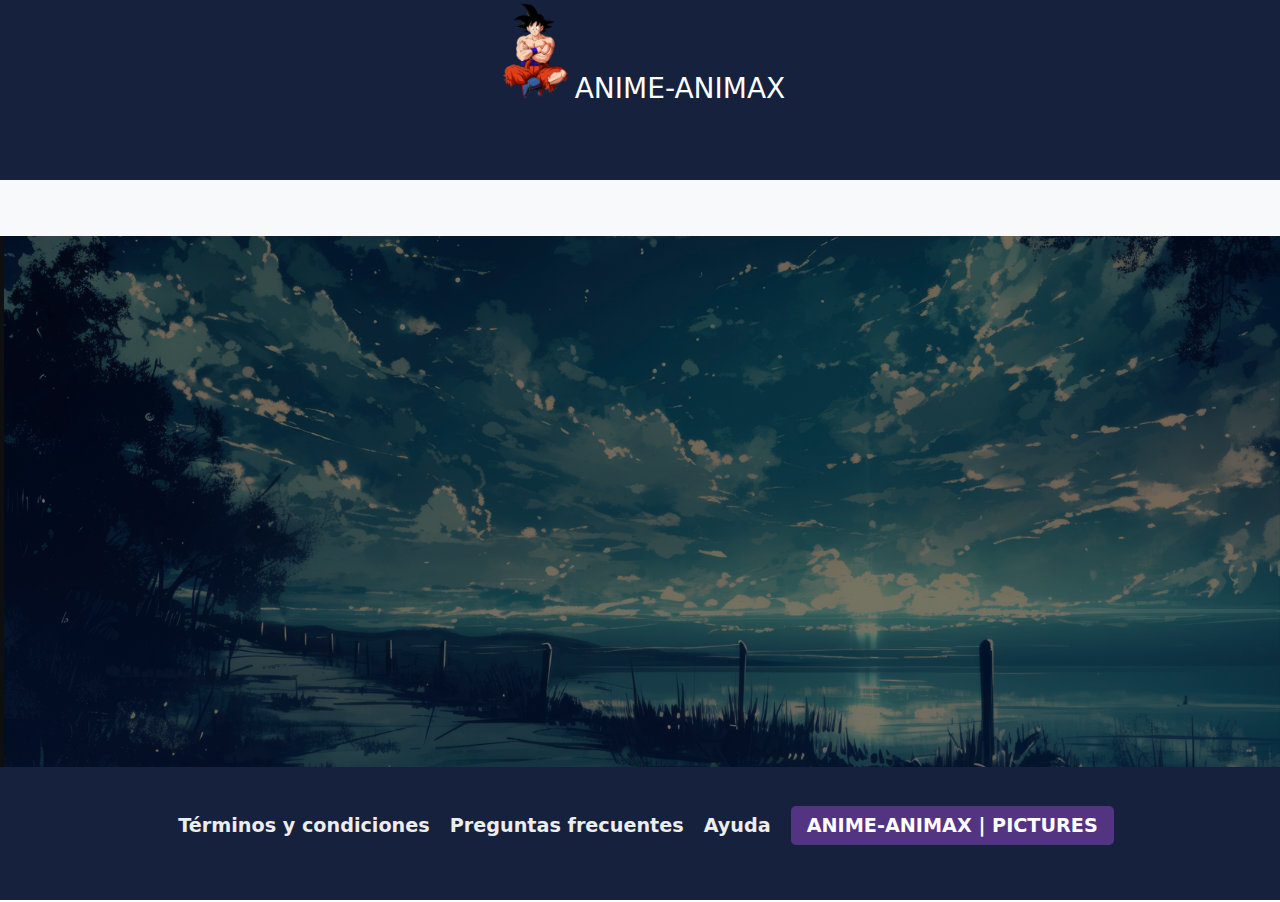
<file: index.html>
<!DOCTYPE html>
<html lang="es">


<head>
    <meta charset="UTF-8">
    <meta name="viewport" content="width=device-width, initial-scale=1.0">
    <title>ANIME-ANIMAX</title>
    <link href="https://cdn.jsdelivr.net/npm/bootstrap@5.3.3/dist/css/bootstrap.min.css" rel="stylesheet"
        integrity="sha384-QWTKZyjpPEjISv5WaRU9OFeRpok6YctnYmDr5pNlyT2bRjXh0JMhjY6hW+ALEwIH" crossorigin="anonymous">
    <link rel="stylesheet" href="css/estiloportada.css">
</head>

<body>

    <header class="header">
        <div class="logo">

            <div class="animacion">
                <a href="indexPortada.html"><img class="goku" src="img/goku2.png" alt="goku"></a>
            </div>

            <div class="sombra">

            </div>
            <h3><a class="animax" href="indexPortada.html">ANIME-ANIMAX</a></h3>

        </div>

    </header>

    <nav class="navbar navbar-expand-lg bg-body-tertiary">
        <div class="container-fluid">
            <div class="navbar-nav">
                <a class="navbar-brand" href="indexPortada.html">Inicio</a>
                <button class="navbar-toggler" type="button" data-bs-toggle="collapse"
                    data-bs-target="#navbarNavAltMarkup" aria-controls="navbarNavAltMarkup" aria-expanded="false"
                    aria-label="Toggle navigation">
                    <span class="navbar-toggler-icon"></span>
                </button>
                <div class="collapse navbar-collapse" id="navbarNavAltMarkup">
                
                    <a class="nav-link active" aria-current="page" href="emision.html">Directorio</a>
                    <a class="nav-link" href="emision.html">En emision</a>
                    <a class="nav-link" href="destacados.html">Destacados</a>
                
                
                
                
                    <a href="formulario.html"><button type="button" class="btn" 
                        id="btn">Registro</button></a>
                    <a href="usuario.html"><button type="button" class="btn" id="btn">Usuario</button> 
                        </a>
                
                </div>
            </div>
        </div>

    </nav>
    <main class="mainDetalle">

        <section class="sectionPrincipal">
            <div class="container-fluid">
                <!--<img class="item" src="./img/Portada3.jpg" alt="">-->
                <h1 class="tituloPrincipal" id="letraTitulo">La aventura comienza aquí</h1>
                <a class="ingresar" href="usuario.html"><button class="botonRegistrarse" type="submit"
                        id="ingresar">INGRESAR</button></a>
            </div>
        </section>
    </main>






    <footer class="footer">
        <nav class="navegacion">
            <div class="grid-container2">
                <ul class="listaNav">
                    <li class="listaItem">
                        <a class="linkNav" href="indexPortada.html">Términos y condiciones</a>
                    </li>
                    <li class="listaItem">
                        <a class="linkNav" href="indexPortada.html">Preguntas frecuentes</a>
                    </li>
                    <li class="listaItem">
                        <a class="linkNav" href="indexPortada.html">Ayuda</a>
                    </li>
                    <li class="listaItem">
                        <a class="linkNav administradorPeliculas" href="indexPortada.html">ANIME-ANIMAX | PICTURES</a>
                    </li>
                </ul>
            </div>
        </nav>
    </footer>


    <script src="https://cdn.jsdelivr.net/npm/bootstrap@5.3.3/dist/js/bootstrap.bundle.min.js"
        integrity="sha384-YvpcrYf0tY3lHB60NNkmXc5s9fDVZLESaAA55NDzOxhy9GkcIdslK1eN7N6jIeHz"
        crossorigin="anonymous"></script>
    <script src="https://cdn.jsdelivr.net/npm/@popperjs/core@2.11.8/dist/umd/popper.min.js"
        integrity="sha384-I7E8VVD/ismYTF4hNIPjVp/Zjvgyol6VFvRkX/vR+Vc4jQkC+hVqc2pM8ODewa9r"
        crossorigin="anonymous"></script>
    <script src="https://cdn.jsdelivr.net/npm/bootstrap@5.3.3/dist/js/bootstrap.min.js"
        integrity="sha384-0pUGZvbkm6XF6gxjEnlmuGrJXVbNuzT9qBBavbLwCsOGabYfZo0T0to5eqruptLy"
        crossorigin="anonymous"></script>
</body>

</html>
</file>
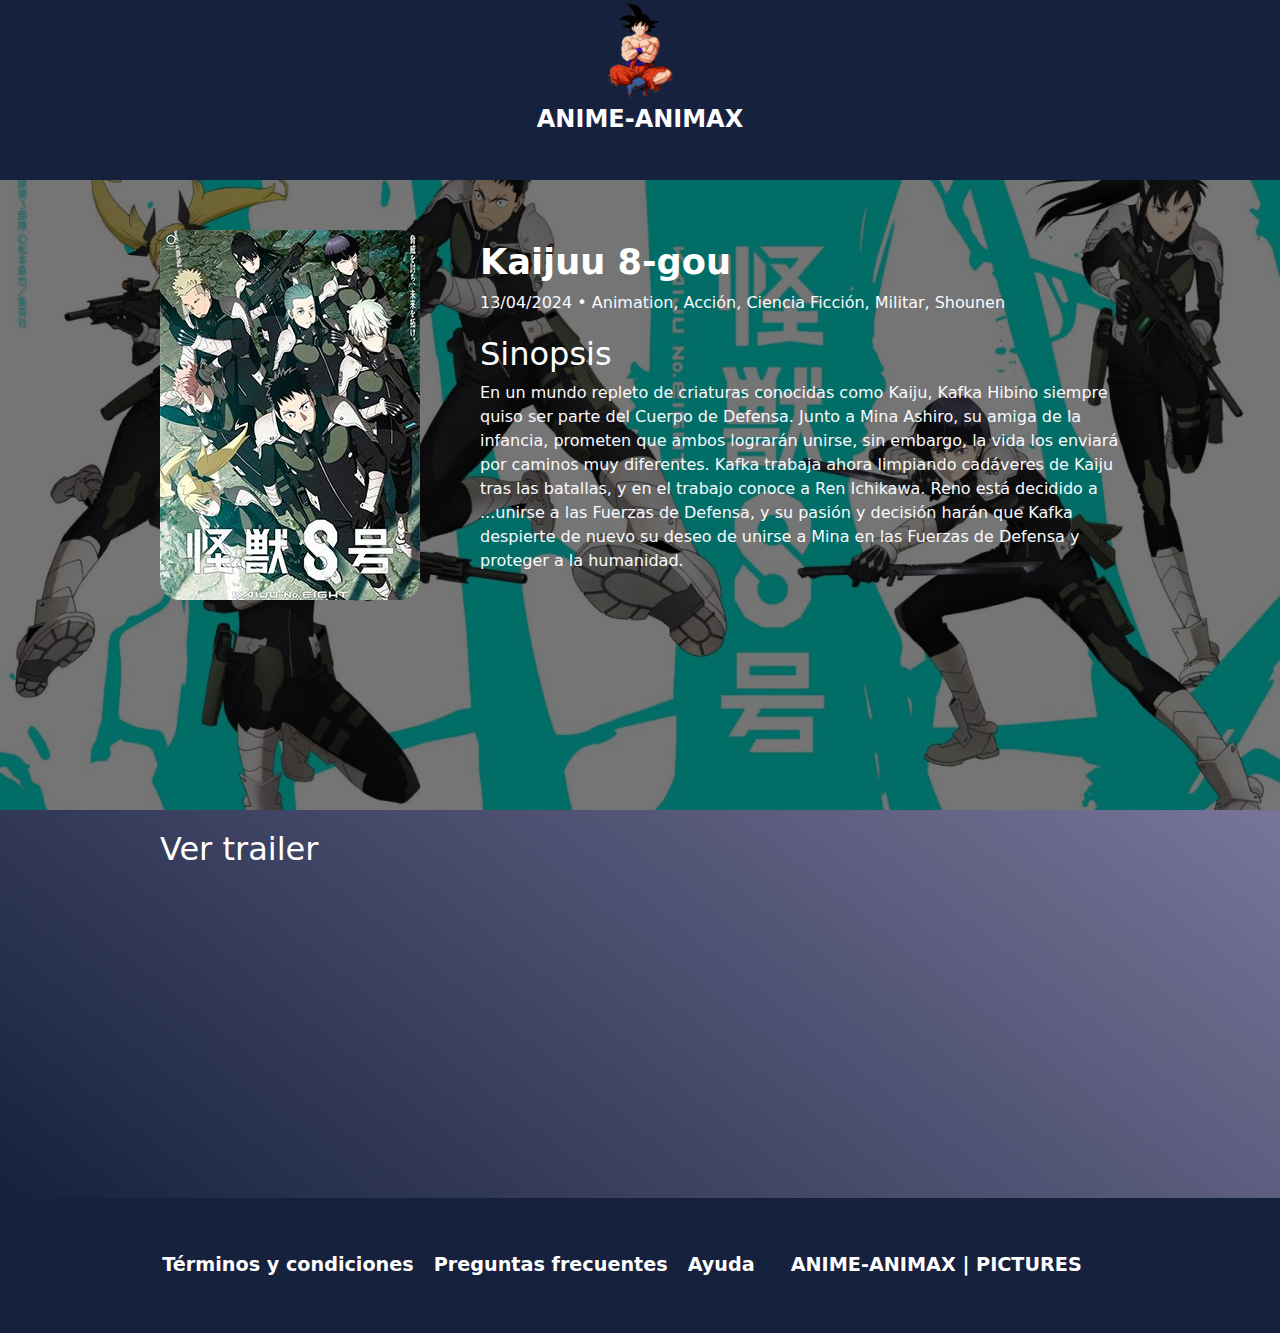
<file: destacados.html>
<!DOCTYPE html>
<html lang="es">
<head>
    <meta charset="UTF-8">
    <meta name="viewport" content="width=device-width, initial-scale=1.0">
    <title>ANIME-ANIMAX</title>
    <link href="https://cdn.jsdelivr.net/npm/bootstrap@5.3.3/dist/css/bootstrap.min.css" rel="stylesheet" integrity="sha384-QWTKZyjpPEjISv5WaRU9OFeRpok6YctnYmDr5pNlyT2bRjXh0JMhjY6hW+ALEwIH" crossorigin="anonymous">
    <link rel="stylesheet" href="css/destacados.css">
</head>
<body class="body"> 
    <header class="header">
        <div class="logo">

            <div class="animacion">
                <a href="indexPortada.html"><img class="goku" 
                    src="img/goku2.png" alt=""></a>
            </div>
            
            <div class="sombra">

            </div>
            <h3><a class="animax" href="indexPortada.html">ANIME-ANIMAX</a></h3>

        </div>

    </header>
    
    <main id="mainDetalle" class="mainDetalle">
        <section class="detalle aos-init aos-animate" data-aos="zoom-in">
            <div class="contenedorDetalle">
                <div class="imgDetalle">
                    <img class="Kaijuu" src="img/trailer.jpg" alt="Kaijuu 8-gou serie anime">
                </div>
                <div class="textoDetalle">
                    <h1>Kaijuu 8-gou</h1>
                    <p>13/04/2024 • Animation, Acción, Ciencia Ficción, Militar, Shounen  </p>
                    <h2>Sinopsis</h2>
                    <p>En un mundo repleto de criaturas conocidas como Kaiju, Kafka Hibino siempre quiso ser parte del
                        Cuerpo de Defensa. Junto a Mina Ashiro, su amiga de la infancia, prometen que ambos lograrán
                        unirse, sin embargo, la vida los enviará por caminos muy diferentes. Kafka trabaja ahora
                        limpiando cadáveres de Kaiju tras las batallas, y en el trabajo conoce a Ren Ichikawa. Reno está
                        decidido a ...unirse a las Fuerzas de Defensa, y su pasión y decisión harán que Kafka despierte de
                        nuevo su deseo de unirse a Mina en las Fuerzas de Defensa y proteger a la humanidad.</p>


                </div>
            </div>


        </section>

        <section class="trailer aos-init" data-aos="fade-up" data-aos-offset="400" data-aos-delay="50"
            data-aos-duration="1000">
            <div class="contenedorTrailer">
                <h2 class="verTrailer">Ver trailer</h2>
                <iframe width="560" height="315" src="https://www.youtube.com/embed/K9oq3i3mmnY?si=gUHRsORXSFcDpbw1"
                    title="YouTube video player" frameborder="0"
                    allow="accelerometer; autoplay; clipboard-write; encrypted-media; gyroscope; picture-in-picture; web- 
                    share"
                    referrerpolicy="strict-origin-when-cross-origin" allowfullscreen></iframe>
            </div>


        </section>

    </main>
    

    









    <footer class="footer">
        <nav class="navegacion">
            <div class="grid-container2">
                <ul class="listaNav">
                    <li class="listaItem">
                        <a class="linkNav" href="indexPortada.html">Términos y condiciones</a>
                    </li>
                    <li class="listaItem">
                        <a class="linkNav" href="indexPortada.html">Preguntas frecuentes</a>
                    </li>
                    <li class="listaItem">
                        <a class="linkNav" href="indexPortada.html">Ayuda</a>
                    </li>
                    <li class="listaItem">
                        <a class="linkNav administradorPeliculas" href="indexPortada.html">ANIME-ANIMAX | 
                            PICTURES</a>
                    </li>
                </ul>
            </div>
        </nav>
      </footer>

    
    <script src="https://cdn.jsdelivr.net/npm/bootstrap@5.3.3/dist/js/bootstrap.bundle.min.js" integrity="sha384- 
    YvpcrYf0tY3lHB60NNkmXc5s9fDVZLESaAA55NDzOxhy9GkcIdslK1eN7N6jIeHz" crossorigin="anonymous"></script>
    <script src="https://cdn.jsdelivr.net/npm/@popperjs/core@2.11.8/dist/umd/popper.min.js" integrity="sha384- 
    I7E8VVD/ismYTF4hNIPjVp/Zjvgyol6VFvRkX/vR+Vc4jQkC+hVqc2pM8ODewa9r" crossorigin="anonymous"></script>
    <script src="https://cdn.jsdelivr.net/npm/bootstrap@5.3.3/dist/js/bootstrap.min.js" integrity="sha384- 
    0pUGZvbkm6XF6gxjEnlmuGrJXVbNuzT9qBBavbLwCsOGabYfZo0T0to5eqruptLy" crossorigin="anonymous"></script>
    <script src="js/destacados.js"></script>  
</body>
</html>
</file>
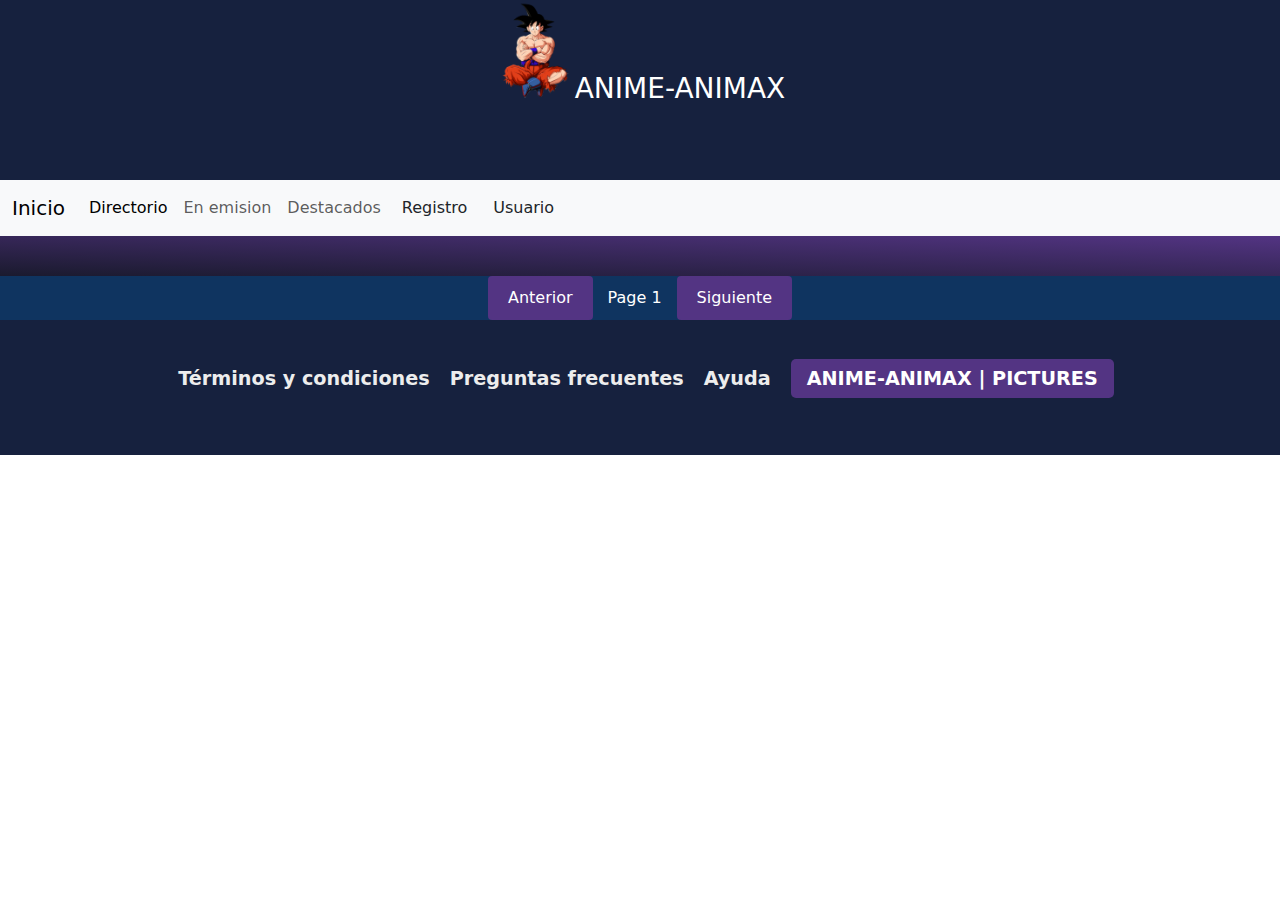
<file: emision.html>
<!DOCTYPE html>
<html lang="es">

<head>
    <meta charset="UTF-8">
    <meta name="viewport" content="width=device-width, initial-scale=1.0">
    <title>ANIME-ANIMAX</title>
    <link href="https://cdn.jsdelivr.net/npm/bootstrap@5.3.3/dist/css/bootstrap.min.css" rel="stylesheet"
        integrity="sha384-QWTKZyjpPEjISv5WaRU9OFeRpok6YctnYmDr5pNlyT2bRjXh0JMhjY6hW+ALEwIH" crossorigin="anonymous">
    <link rel="stylesheet" href="css/emision.css">
</head>

<body>

    <header class="header">
        <div class="logo">

            <div class="animacion">
                <a href="indexPortada.html"><img class="goku" 
                    src="img/goku2.png" alt=""></a>
            </div>

            <div class="sombra">

            </div>
            <h3><a class="animax" href="indexPortada.html">ANIME-ANIMAX</a></h3>

        </div>

    </header>

    <nav class="navbar navbar-expand-lg bg-body-tertiary">
        <div class="container-fluid">
            <div class="navbar-nav">
                <a class="navbar-brand" href="indexPortada.html">Inicio</a>
                <button class="navbar-toggler" type="button" data-bs-toggle="collapse"
                    data-bs-target="#navbarNavAltMarkup" aria-controls="navbarNavAltMarkup" aria-expanded="false"
                    aria-label="Toggle navigation">
                    <span class="navbar-toggler-icon"></span>
                </button>
                <div class="collapse navbar-collapse" id="navbarNavAltMarkup">

                    <a class="nav-link active" aria-current="page" 
                    href="emision.html">Directorio</a>
                    <a class="nav-link" href="emision.html">En emision</a>
                    <a class="nav-link" href="destacados.html">Destacados</a>




                    <a href="formulario.html"><button type="button" class="btn" 
                        id="btn">Registro</button><a>
                            <a href="usuario.html"><button type="button" class="btn"
                                    id="btn">Usuario</button></a>

                </div>
            </div>
        </div>

    </nav>
    <main>

        <div id="anime-container"></div>


        <div id="pagination">
            <button id="prev-page">Anterior</button>
            <span id="page-number">Page 1</span>
            <button id="next-page">Siguiente</button>
        </div>

    </main>

    <footer class="footer">
        <nav class="navegacion">
            <div class="grid-container2">
                <ul class="listaNav">
                    <li class="listaItem">
                        <a class="linkNav" href="indexPortada.html">Términos y condiciones</a>
                    </li>
                    <li class="listaItem">
                        <a class="linkNav" href="indexPortada.html">Preguntas frecuentes</a>
                    </li>
                    <li class="listaItem">
                        <a class="linkNav" href="indexPortada.html">Ayuda</a>
                    </li>
                    <li class="listaItem">
                        <a class="linkNav administradorPeliculas" href="indexPortada.html">ANIME-ANIMAX | 
                            PICTURES</a>
                    </li>
                </ul>
            </div>
        </nav>
    </footer>


    <script src="https://cdn.jsdelivr.net/npm/bootstrap@5.3.3/dist/js/bootstrap.bundle.min.js"
        integrity="sha384-YvpcrYf0tY3lHB60NNkmXc5s9fDVZLESaAA55NDzOxhy9GkcIdslK1eN7N6jIeHz"
        crossorigin="anonymous"></script>
    <script src="https://cdn.jsdelivr.net/npm/@popperjs/core@2.11.8/dist/umd/popper.min.js"
        integrity="sha384-I7E8VVD/ismYTF4hNIPjVp/Zjvgyol6VFvRkX/vR+Vc4jQkC+hVqc2pM8ODewa9r"
        crossorigin="anonymous"></script>
    <script src="https://cdn.jsdelivr.net/npm/bootstrap@5.3.3/dist/js/bootstrap.min.js"
        integrity="sha384-0pUGZvbkm6XF6gxjEnlmuGrJXVbNuzT9qBBavbLwCsOGabYfZo0T0to5eqruptLy"
        crossorigin="anonymous"></script>
    <script src="js/animelista.js"></script>
    <script src="js/conexion.js"></script>
</body>

</html>
</file>
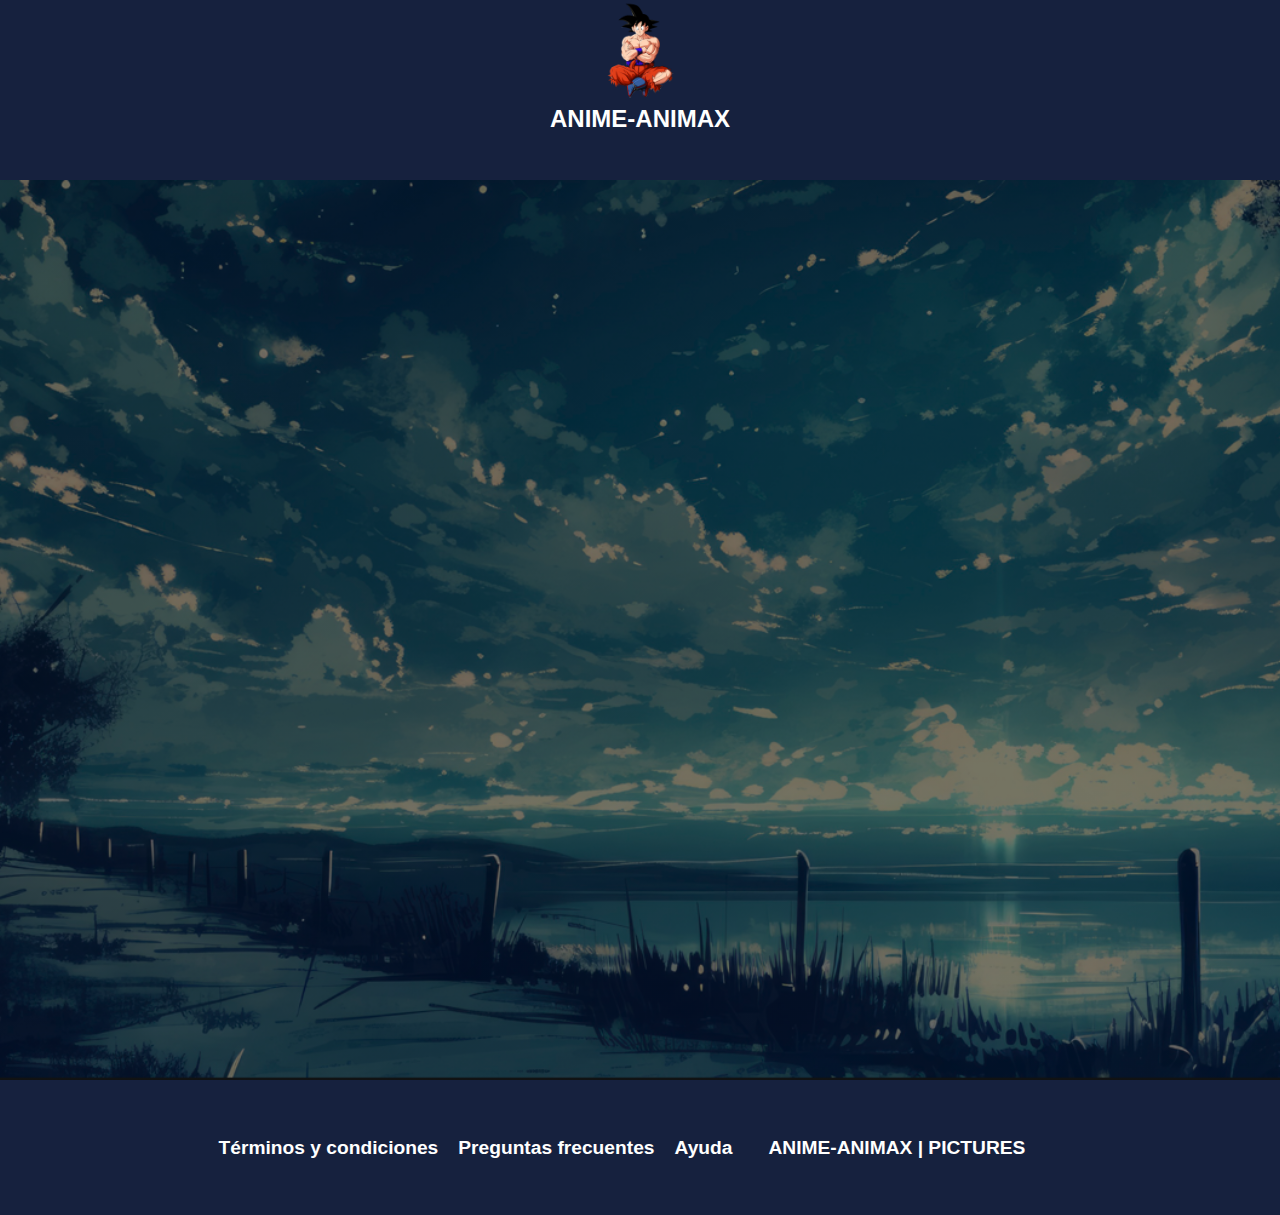
<file: formulario.html>
<!DOCTYPE html>
<html lang="en">
<head>
    <meta charset="UTF-8">
    <meta name="viewport" content="width=device-width, initial-scale=1.0">
    <link rel="stylesheet" type="text/css" href="http://fonts.googleapis.com/css?family=Tangerine">
    <link rel="stylesheet" href="css/formulario.css">
    
    <title>Registro de Usuario</title>
</head>
<body>
    <header class="header">
        <div class="logo">

            <div class="animacion">
                <a href="indexPortada.html"><img class="goku" 
                    src="img/goku2.png" alt=""></a>
            </div>

            <div class="sombra">

            </div>
            <h3><a class="animax" href="indexPortada.html">ANIME-ANIMAX</a></h3>

        </div>

    </header>
    
        <main>
            <section class="container-fluid">
                <form method="POST" action="{% url 'registro' %}" class="formulario" id="formulario" name="formulario"> 
                    
                    <!-- Grupo: Usuario -->
                    <div class="formulario__grupo" id="grupo__usuario">
                        <label for="usuario" class="formulario__label">Usuario</label>
                        <div class="formulario__grupo-input">
                            <input type="text" class="formulario__input" name="usuario" id="usuario" placeholder="Garcia123">
                            <i class="formulario__validacion-estado fas fa-times-circle"></i>
                        </div>
                        <p class="formulario__input-error">El usuario tiene que ser de 4 a 16 dígitos y solo puede contener 
                            numeros, letras y guion bajo.</p>
                    </div>
                    <!-- Grupo: Nombre -->
                    <div class="formulario__grupo" id="grupo__nombre">
                        <label for="nombre" class="formulario__label">Nombre</label>
                        <div class="formulario__grupo-input">
                            <input type="text" class="formulario__input" name="nombre" id="nombre" placeholder="Martin Garcia">
                            <i class="formulario__validacion-estado fas fa-times-circle"></i>
                        </div>
                        <p class="formulario__input-error">El usuario tiene que ser de 4 a 16 dígitos y solo puede contener 
                            numeros, letras y guion bajo.</p>
                    </div>
        
                    <!-- Grupo: Contraseña -->
                    <div class="formulario__grupo" id="grupo__password">
                        <label for="password" class="formulario__label">Contraseña</label>
                        <div class="formulario__grupo-input">
                            <input type="password" class="formulario__input" name="password" id="password">
                            <i class="formulario__validacion-estado fas fa-times-circle"></i>
                        </div>
                        <p class="formulario__input-error">La contraseña tiene que ser de 4 a 12 dígitos.</p>
                    </div>
        
                    <!-- Grupo: Contraseña 2 -->
                    <div class="formulario__grupo" id="grupo__password2">
                        <label for="password2" class="formulario__label">Repetir Contraseña</label>
                        <div class="formulario__grupo-input">
                            <input type="password" class="formulario__input" name="password2" id="password2">
                            <i class="formulario__validacion-estado fas fa-times-circle"></i>
                        </div>
                        <p class="formulario__input-error">Ambas contraseñas deben ser iguales.</p>
                    </div>
        
                    <!-- Grupo: Correo Electronico -->
                    <div class="formulario__grupo" id="grupo__correo">
                        <label for="correo" class="formulario__label">Correo Electrónico</label>
                        <div class="formulario__grupo-input">
                            <input type="email" class="formulario__input" name="correo" id="correo" placeholder="correo@correo.com">
                            <i class="formulario__validacion-estado fas fa-times-circle"></i>
                        </div>
                        <p class="formulario__input-error">El correo solo puede contener letras, numeros, puntos, guiones y 
                            guion bajo.</p>
                    </div>
        
                    <!-- Grupo: Teléfono -->
                    <div class="formulario__grupo" id="grupo__telefono">
                        <label for="telefono" class="formulario__label">Teléfono</label>
                        <div class="formulario__grupo-input">
                            <input type="text" class="formulario__input" name="telefono" id="telefono" placeholder="4491234567">
                            <i class="formulario__validacion-estado fas fa-times-circle"></i>
                        </div>
                        <p class="formulario__input-error">El telefono solo puede contener numeros y el maximo son 14 dígitos.</p>
                    </div>
        
                    <!-- Grupo: Terminos y Condiciones -->
                    <div class="formulario__grupo" id="grupo__terminos">
                        <label class="formulario__label">
                            <input class="formulario__checkbox" type="checkbox" name="terminos" id="terminos">
                            Acepto los Terminos y Condiciones
                        </label>
                    </div>
                    
        
                    <div class="formulario__mensaje" id="formulario__mensaje">
                        <p><i class="fas fa-exclamation-triangle"></i> <b>Error:</b> Por favor rellena el formulario.</p>
                    </div>
        
                    <div class="formulario__grupo formulario__grupo-btn-enviar">
                        <button type="submit" class="formulario__btn" id="btn">Enviar</button>
                        <p class="formulario__mensaje-exito" id="formulario__mensaje-exito">Formulario enviado exitosamente!</p>
                    </div>
        
                </form>

            </section>
            
    
        </main>

    
    
    <footer class="footer">
        <nav class="navegacion">
            <div class="grid-container2">
                <ul class="listaNav">
                    <li class="listaItem">
                        <a class="linkNav" href="indexPortada.html">Términos y condiciones</a>
                    </li>
                    <li class="listaItem">
                        <a class="linkNav" href="indexPortada.html">Preguntas frecuentes</a>
                    </li>
                    <li class="listaItem">
                        <a class="linkNav" href="indexPortada.html">Ayuda</a>
                    </li>
                    <li class="listaItem">
                        <a class="linkNav administradorPeliculas" href="indexPortada.html">ANIME-ANIMAX | 
                            PICTURES</a>
                    </li>
                </ul>
            </div>
        </nav>
      </footer>
    <script src="js/formulario.js"></script>
</body>
</html>
</file>
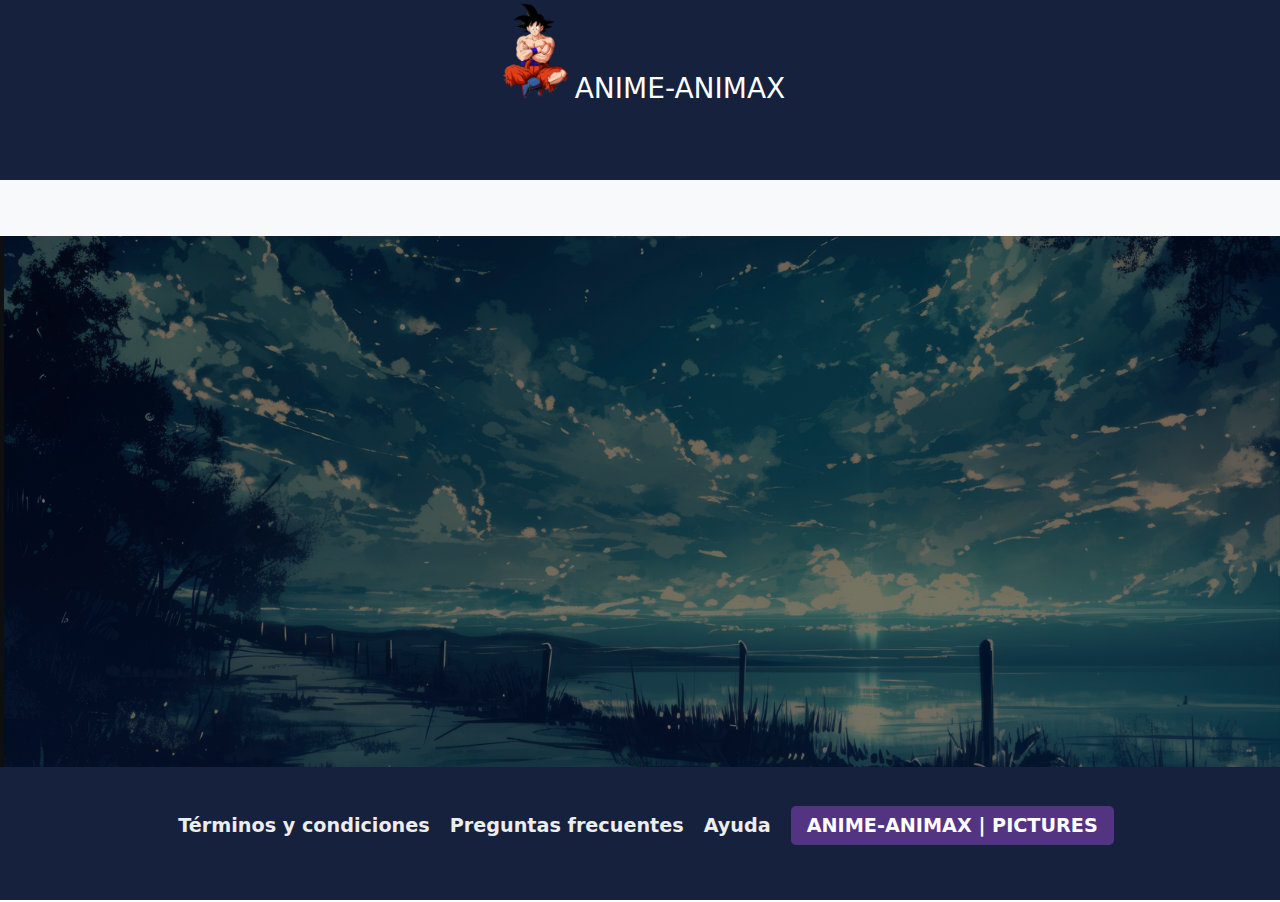
<file: indexPortada.html>
<!DOCTYPE html>
<html lang="es">

<head>
    <meta charset="UTF-8">
    <meta name="viewport" content="width=device-width, initial-scale=1.0">
    <title>ANIME-ANIMAX</title>
    <link href="https://cdn.jsdelivr.net/npm/bootstrap@5.3.3/dist/css/bootstrap.min.css" rel="stylesheet"
        integrity="sha384-QWTKZyjpPEjISv5WaRU9OFeRpok6YctnYmDr5pNlyT2bRjXh0JMhjY6hW+ALEwIH" crossorigin="anonymous">
    <link rel="stylesheet" href="css/estiloportada.css">
</head>

<body>

    <header class="header">

        <div class="logo">

            <div class="animacion">
                <a href="indexPortada.html"><img class="goku" src="img/goku2.png" alt=""></a>
            </div>

            <div class="sombra">

            </div>
            <h3><a class="animax" href="indexPortada.html">ANIME-ANIMAX</a></h3>

        </div>

    </header>

    <nav class="navbar navbar-expand-lg bg-body-tertiary">
        <div class="container-fluid">
            <div class="navbar-nav">
                <a class="navbar-brand" href="indexPortada.html">Inicio</a>
                <button class="navbar-toggler" type="button" data-bs-toggle="collapse"
                    data-bs-target="#navbarNavAltMarkup" aria-controls="navbarNavAltMarkup" aria-expanded="false"
                    aria-label="Toggle navigation">
                    <span class="navbar-toggler-icon"></span>
                </button>
                <div class="collapse navbar-collapse" id="navbarNavAltMarkup">

                    <a class="nav-link active" aria-current="page" href="emision.html">Directorio</a>
                    <a class="nav-link" href="emision.html">En emision</a>
                    <a class="nav-link" href="destacados.html">Destacados</a>




                    <a href="formulario.html"><button type="button" class="btn" 
                        id="btn">Registro</button></a>
                    <a href="usuario.html"><button type="button" class="btn" id="btn">Usuario</button> 
                        </a>

                </div>
            </div>
        </div>

    </nav>
    <main class="mainDetalle">

        <section class="sectionPrincipal">
            <div class="container-fluid">
                <!--<img class="item" src="./img/Portada3.jpg" alt="">-->
                <h1 class="tituloPrincipal" id="letraTitulo">La aventura comienza aquí<h1>
                        <a class="ingresar" href="usuario.html">
                            <butto class="botonRegistrarse" type="submit" id="ingresar">INGRESAR</button>
                        </a>
            </div>
        </section>
    </main>






    <footer class="footer">
        <nav class="navegacion">
            <div class="grid-container2">
                <ul class="listaNav">
                    <li class="listaItem">
                        <a class="linkNav" href="indexPortada.html">Términos y condiciones</a>
                    </li>
                    <li class="listaItem">
                        <a class="linkNav" href="indexPortada.html">Preguntas frecuentes</a>
                    </li>
                    <li class="listaItem">
                        <a class="linkNav" href="indexPortada.html">Ayuda</a>
                    </li>
                    <li class="listaItem">
                        <a class="linkNav administradorPeliculas" href="indexPortada.html">ANIME-ANIMAX | PICTURES</a>
                    </li>
                </ul>
            </div>
        </nav>
    </footer>


    <script src="https://cdn.jsdelivr.net/npm/bootstrap@5.3.3/dist/js/bootstrap.bundle.min.js"
        integrity="sha384-YvpcrYf0tY3lHB60NNkmXc5s9fDVZLESaAA55NDzOxhy9GkcIdslK1eN7N6jIeHz"
        crossorigin="anonymous"></script>
    <script src="https://cdn.jsdelivr.net/npm/@popperjs/core@2.11.8/dist/umd/popper.min.js"
        integrity="sha384-I7E8VVD/ismYTF4hNIPjVp/Zjvgyol6VFvRkX/vR+Vc4jQkC+hVqc2pM8ODewa9r"
        crossorigin="anonymous"></script>
    <script src="https://cdn.jsdelivr.net/npm/bootstrap@5.3.3/dist/js/bootstrap.min.js"
        integrity="sha384-0pUGZvbkm6XF6gxjEnlmuGrJXVbNuzT9qBBavbLwCsOGabYfZo0T0to5eqruptLy"
        crossorigin="anonymous"></script>
</body>

</html>
</file>
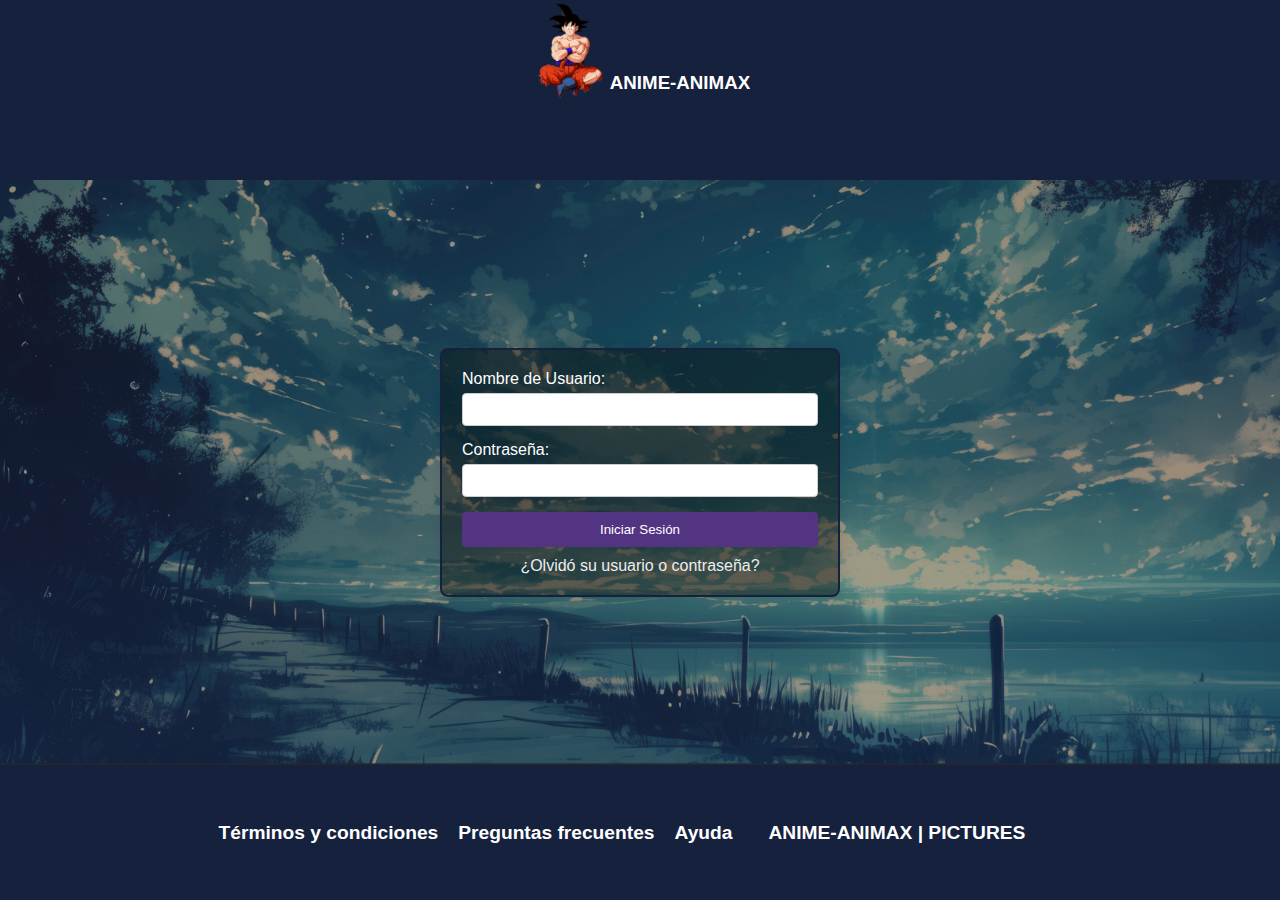
<file: usuario.html>
<!DOCTYPE html>
<html lang="en">
<head>
    <meta charset="UTF-8">
    <meta name="viewport" content="width=device-width, initial-scale=1.0">
    <link rel="stylesheet" type="text/css" href="http://fonts.googleapis.com/css?family=Tangerine">
    <title>Inicio de Sesión</title>
    <link rel="stylesheet" href="css/usuario.css">
</head>
<body>
    <header class="header">
        <div class="logo">

            <div class="animacion">
                <a href="indexPortada.html"><img class="goku" 
                    src="img/goku2.png" alt=""></a>
            </div>

            <div class="sombra">

            </div>
            <h3><a class="animax" href="indexPortada.html">ANIME-ANIMAX</a></h3>

        </div>

    </header>
    <main>
        <div class="form-container">
            <form id="login-form">
                <div class="form-group" id="grupo__usuario">
                    <label for="usuario">Nombre de Usuario:</label>
                    <input type="text" id="usuario" name="usuario" required>
                    <i class="validation-icon"></i>
                    <small class="formulario__input-error">El nombre de usuario es obligatorio.</small>
                </div>
    
                <div class="form-group" id="grupo__password">
                    <label for="password">Contraseña:</label>
                    <input type="password" id="password" name="password" required>
                    <i class="validation-icon"></i>
                    <small class="formulario__input-error">La contraseña es obligatoria.</small>
                </div>
    
                <button type="submit">Iniciar Sesión</button>
    
                <div id="formulario__mensaje" class="formulario__mensaje">
                    <p>Por favor, complete el formulario correctamente.</p>
                </div>
    
                <div id="formulario__mensaje-exito" class="formulario__mensaje-exito">
                    <p>¡Inicio de sesión exitoso!</p>
                </div>
    
                <div class="forgot-password">
                    <a href="indexPortada.html">¿Olvidó su usuario o contraseña?</a>
                </div>
            </form>
        </div>

    </main>
    
    <footer class="footer">
        <nav class="navegacion">
            <div class="grid-container2">
                <ul class="listaNav">
                    <li class="listaItem">
                        <a class="linkNav" href="indexPortada.html">Términos y condiciones</a>
                    </li>
                    <li class="listaItem">
                        <a class="linkNav" href="indexPortada.html">Preguntas frecuentes</a>
                    </li>
                    <li class="listaItem">
                        <a class="linkNav" href="indexPortada.html">Ayuda</a>
                    </li>
                    <li class="listaItem">
                        <a class="linkNav administradorPeliculas" href="indexPortada.html">ANIME-ANIMAX | 
                            PICTURES</a>
                    </li>
                </ul>
            </div>
        </nav>
      </footer>
    <script src="js/usuario.js"></script> 
</body>
</html>
</file>
<file: css/emision.css>
*{
    margin: 0;
    padding: 0;
    box-sizing: border-box;
}
.header {
    background-color: #16213E; /* Azul oscuro */
    width: 100%;
    height: 20vh;
}
.logo {
    display: flex;
    justify-content: center;
}
.goku {
    width: 5rem;
}
.animacion{
    animation: animar 1s infinite alternate
}
@keyframes animar{
    to{
        transform: translatey(20px)
    }
}
.animax{
    color:#FFFFFF; /* Texto blanco */
    text-decoration: none;
    position: relative;
    top: 8vh;
}

.item {
    width: 100%;
}

/* Estilo general para el contenedor de anime usando Grid */
#anime-container {
    display: grid;
    grid-template-columns: repeat(4, .2fr); /* 4 columnas */
    gap: 20px; /* Espacio entre los ítems */
    justify-content: center;
    padding: 20px;
    background: linear-gradient(to right top, #1A1A2E, #533483); /* Degradado azul */
}

/* Estilo para cada ítem de anime */
.anime-item {
    border: 1px solid #0F3460; /* Azul brillante */
    border-radius: 8px;
    overflow: hidden;
    background-color: #16213E; /* Azul oscuro */
    box-shadow: 0 4px 8px rgba(0, 0, 0, 0.3);
    transition: transform 0.3s, box-shadow 0.3s;
}

/* Estilo para la imagen del anime */
.anime-item img {
    width: 100%;
    height: auto;
    object-fit: cover;
    border-bottom: 1px solid #0F3460;
}

/* Estilo para el texto del anime */
.anime-item p {
    padding: 10px;
    margin: 0;
    text-align: center;
    font-size: 16px;
    font-weight: bold;
    color: #EDEDED; /* Gris claro */
}

/* Efecto de hover para el ítem de anime */
.anime-item:hover {
    transform: scale(1.05);
    box-shadow: 0 8px 16px rgba(83, 52, 131, 0.6); /* Sombra rojiza */
}

/* Estilo para el contenedor de paginación */
#pagination {
    display: flex;
    justify-content: center;
    align-items: center;
    background: #0F3460; /* Azul brillante */
}

/* Estilo para los botones de paginación */
#pagination button {
    background-color: #533483; /* Botón morado */
    color: #fff;
    border: none;
    border-radius: 4px;
    padding: 10px 20px;
    margin: 0 5px;
    cursor: pointer;
    font-size: 16px;
    transition: background-color 0.3s;
}

#pagination button:hover {
    background-color: #6C4AB6; /* Rojo más claro al hover */
}

#pagination #page-number {
    margin: 0 10px;
    font-size: 16px;
    color: #FFFFFF;
}
a {
  text-decoration: none; /* quita subrayado en todos los links */
  color: inherit; /* hereda el color del contenedor/padre */
}

a:hover {
  text-decoration: none; /* aseguramos que no vuelva */
  
}


.footer{
    background-color: #16213E; /* Azul oscuro */
    color:#ffffff;
    height: 15vh;
    display: flex;
    justify-content: center;
    align-items: center;
    .listaNav{
        list-style: none;
        display: flex;
        align-items: center;
        
        .listaItem{
          margin-right: 20px;
            .linkNav{
                text-decoration: none;
                color:#EDEDED; /* Gris claro */
                font-weight: 700;
                font-size: 1.2rem;
            }
            .administradorPeliculas{
                background-color: #533483; /* Botón morado */
                color: white;
                padding: 0.5rem 1rem;
                border-radius: 5px;
            }
        }
    }
}
/* Media query para pantallas hasta 768px (tablets y móviles) */
@media screen and (max-width: 768px) {
  .footer {
    height: auto; /* se ajusta al contenido */
    padding: 1rem 0;
    flex-direction: column; /* apila los elementos verticalmente */
    text-align: center;
  }

  .footer .listaNav {
    flex-direction: column; /* apila los links */
    gap: 10px; /* espacio entre items */
  }

  .footer .listaNav .listaItem {
    margin-right: 0; /* quita el margen lateral */
  }

  .footer .listaNav .listaItem .linkNav {
    font-size: 1rem; /* reduce el tamaño de letra */
  }

  .footer .listaNav .listaItem .administradorPeliculas {
    padding: 0.4rem 0.8rem; /* reduce padding */
    font-size: 1rem; /* ajusta tamaño de letra */
  }
}
</file>
<file: css/usuario.css>
*{
    margin: 0;
    padding: 0;
    box-sizing: border-box;
    font-family: 'Source Sans Pro', sans-serif;
}
.header {
    background-color: #16213E;
    width: 100%;
    height: 20vh;
}
.logo {
    display: flex;
    justify-content: center;
    
}
.goku {
    
    width: 5rem;
}
.animacion{
    animation: animar 1s infinite alternate
    
}
@keyframes animar{
    to{
        transform: translatey(20px)
    }
}
.animax{
    color:white;
    text-decoration: none;
    position: relative;
    top: 8vh;
    
}
body {
    font-family: Arial, sans-serif;
}
main {
    width: 100%;
	height: 65vh;
	margin: auto;
	padding: 40px;
    background: linear-gradient(to right top, #24242473,#24242473), url(../img/image.png);/*#E5E5E5*/
	background-position: center;
    background-repeat: no-repeat;
    background-size: cover;
	
    display: flex;               /* Activamos flexbox */
    justify-content: center;     /* Centra horizontalmente */
    align-items: center;         /* Centra verticalmente */
}
.form-container {
    color: white;
    width: 80%;
    max-width: 400px;
    padding: 20px;
    background-color: #f9f9f9;
    border: 2px solid #16213E; /* Borde azul */
    border-radius: 8px;
    box-shadow: 0 0 10px rgba(0,0,0,0.1);
    background-color: rgba(0,0,0,0.4); /* Fondo semitransparente para que destaque sobre la imagen */
   
}

.form-group {
    margin-bottom: 15px;
}

label {
    display: block;
    margin-bottom: 5px;
}

input {
    width: 100%;
    padding: 8px;
    border: 1px solid #ccc;
    border-radius: 4px;
}

.validation-icon {
    display: none; 
}

.formulario__input-error {
    color: red;
    display: none;
}

.formulario__input-error-activo {
    display: block;
}

button {
    padding: 10px 15px;
    border: none;
    border-radius: 4px;
    background-color: #007bff;
    color: white;
    cursor: pointer;
    width: 100%;
    background: #533483;
	color: #fff;
    cursor: pointer;
	transition: .1s ease all;
}

button:hover {
    background-color: #6C4AB6;
    
}

a {
    color: #ededed;
    text-decoration: none;
}

/*a:hover {
    text-decoration: underline;
}*/
.forgot-password {
    text-align: center; 
    margin-top: 10px; 
}
.formulario__mensaje,
.formulario__mensaje-exito {
    display: none;
}

.formulario__mensaje-activo,
.formulario__mensaje-exito-activo {
    display: block;
}
.footer{
    background-color: #16213E;
    color:#ffffff;
    height: 15vh;
    display: flex;
    justify-content: center;
    align-items: center;
    .listaNav{
        list-style: none;
        display: flex;
        align-items: center;
        .listaItem{
            /*margin-left:20px;*/
            margin-right: 20px;
            .linkNav{
                text-decoration: none;
                color:#ffffff;
                font-weight: 700;
                font-size: 1.2rem;
            }
            .administradorPeliculas{
                /*background-color: #982fb3;*/
                color: white;
                padding: 0.5rem 1rem;
                border-radius: 5px;
            }
        }
    }
  }
/* Media Queries para Responsividad */
@media (max-width: 768px) {
    .form-container {
        width: 95%;
        padding: 15px;
    }

    input {
        padding: 8px;
    }

    button {
        padding: 8px;
    }
}

@media (max-width: 480px) {
    .form-container {
        width: 100%;
        padding: 10px;
    }

    input {
        padding: 6px;
    }

    button {
        padding: 6px;
    }
}
</file>
<file: css/estiloportada.css>
/* Reset general */
*{
  margin: 0;
  padding: 0;
  box-sizing: border-box;
}

/* Aseguramos que html y body ocupen toda la pantalla y sin scroll */
html, body {
  width: 100%;
  height: 100%;
  overflow-x: hidden; /* elimina todo scroll */
  margin: 0;
  padding: 0;
}

/* Header */
.header {
  background-color: #16213E; /* Azul oscuro */
  width: 100%;
  height: 20vh;
}
.logo {
  display: flex;
  justify-content: center;
}
.goku {
  width: 5rem;
}
.animacion{
  animation: animar 1s infinite alternate;
}
@keyframes animar{
  to{
      transform: translatey(20px);
  }
}
.animax{
  color:#FFFFFF;
  text-decoration: none; /* sin subrayado */
  position: relative;
  top: 8vh;
}
.item {
  width: 100%;
}

/* Hero principal (ocupa toda la ventana restante) */
.sectionPrincipal{
    width: 100%;
    height: 59vh; /* o la altura que quieras */
    color: white;
    display: flex;
    flex-direction: column;
    justify-content: center;
    align-items: center;
    text-align: center;
    
    /* fondo */
    background-image: linear-gradient(to right top, #0000008a, #0000008a),
                      url(../img/image.png);
    background-size: cover;       /* llena todo el contenedor */
    background-repeat: no-repeat; /* no repetir la imagen */
    background-position: center;  /* centrada */
}
.sectionPrincipal .tituloPrincipal{
  font-size: 4rem;
  font-weight: 700;
  margin-bottom: 2rem;
}

/* Contenedor animado */
.container-fluid {
  animation: appear 5s ease forwards;
  opacity: 0;
}
@keyframes appear{
  0%{ opacity: 0; }
  100%{ opacity: 1; }
}

/* Botón registrarse */
.botonRegistrarse {
  color: #ffffff;
  padding: 1rem 2rem;
  border: 2px solid #533483; /* violeta */
  border-radius: 5px;
  font-size: 1.2rem;
  font-weight: 700;
  text-decoration: none;
  background: #0F3460; /* azul brillante */
  cursor: pointer;
  transition: transform 0.3s, box-shadow 0.3s, background 0.3s;
}
.botonRegistrarse:hover {
  background: linear-gradient(60deg,#533483,#6C4AB6); /* degradado violeta */
  transform: scale(0.95);
  box-shadow: 0 0 10px rgba(255, 255, 255, 0.3);
}

.ingresar {
  text-decoration: none;
}

/* Footer */
.footer{
  background-color: #16213E;
  color:#ffffff;
  height: 15vh;
  display: flex;
  justify-content: center;
  align-items: center;
}
.footer .listaNav{
  list-style: none;
  display: flex;
  align-items: center;
}
.footer .listaItem{
  margin-right: 20px;
}
.footer .linkNav{
  text-decoration: none; /* sin subrayado */
  color:#EDEDED;
  font-weight: 700;
  font-size: 1.2rem;
}
.footer .administradorPeliculas{
  background-color: #533483; /* violeta */
  color: white;
  padding: 0.5rem 1rem;
  border-radius: 5px;
}

/* Global links */
a {
  text-decoration: none; 
  color: inherit; 
}
a:hover {
  text-decoration: none;
  
}

@media screen and (max-width: 400px) {
  .header {
    height: 15vh;
  }

  .sectionPrincipal {
    height: 70vh;
    padding: 1.5rem 1rem;
    background-position: top;
    box-sizing: border-box;
  }

  .sectionPrincipal .tituloPrincipal {
    font-size: 1.8rem;
  }

  .botonRegistrarse {
    font-size: 0.9rem;
    padding: 0.7rem 1.2rem;
  }

  .footer {
    height: 15vh;
    padding: 0.8rem;
    text-align: center;
  }

  .footer .listaNav {
    flex-direction: column;
    row-gap: 8px;
  }

  .animax {
    font-size: 1rem;
    top: 2vh;
  }
}

/* Media query para pantallas hasta 768px (tablets y móviles) */
@media screen and (max-width: 768px) {
  .footer {
    height: auto; /* se ajusta al contenido */
    padding: 1rem 0;
    flex-direction: column; /* apila los elementos verticalmente */
    text-align: center;
  }

  .footer .listaNav {
    flex-direction: column; /* apila los links */
    gap: 10px; /* espacio entre items */
  }

  .footer .listaNav .listaItem {
    margin-right: 0; /* quita el margen lateral */
  }

  .footer .listaNav .listaItem .linkNav {
    font-size: 1rem; /* reduce el tamaño de letra */
  }

  .footer .listaNav .listaItem .administradorPeliculas {
    padding: 0.4rem 0.8rem; /* reduce padding */
    font-size: 1rem; /* ajusta tamaño de letra */
  }
}
</file>
<file: css/destacados.css>
/* ----- Reset general ----- */
* {
    margin: 0;
    padding: 0;
    box-sizing: border-box;
}

/* ----- Header ----- */
.header {
    background-color: #16213E; /* violeta-azulado */
    width: 100%;
    height: 20vh;
}

.logo {
    display: flex;
    justify-content: center;
    align-items: center;
    flex-direction: column;
}

.goku {
    width: 5rem;
}

.animacion {
    animation: animar 1s infinite alternate;
}

@keyframes animar {
    to {
        transform: translateY(20px);
    }
}

.animax {
    color: white;
    text-decoration: none;
    margin-top: 0.5rem;
    font-size: 1.5rem;
    font-weight: bold;
}

/* ----- Main ----- */
.mainDetalle {
    background: linear-gradient(to right top, #16213E, #3f2c7f7a); /* violeta-azulado */
}

.detalle {
    padding-top: 50px;
    background: linear-gradient(to right top, #0000008a, #0000008a), 
                url(../img/kaijuno8-anime\ fondo.jpg);
    background-size: cover;
    background-position: center;
    height: 70vh;
    color: rgb(249, 250, 254);
}

.contenedorDetalle {
    width: 75%;
    margin: 0 auto;
    display: flex;
    justify-content: center;
    align-items: center;
    column-gap: 60px;
}

img {
    border-radius: 20px;
}

h1 {
    font-size: 2.2rem;
    font-weight: 700;
    color: white;
}

h2 {
    margin-top: 20px;
    color: white;
}

.trailer {
    width: 75%;
    margin: 0 auto;
    display: flex;
    justify-content: space-between;
    align-items: center;
    column-gap: 70px;
}

/* ----- Media Queries ----- */
@media screen and (max-width: 1200px) {
    .detalle {
        height: initial;
    }

    .contenedorDetalle {
        flex-direction: column;
        row-gap: 20px;
    }

    .contenedorDetalle img {
        width: 100%;
        height: 300px;
    }

    .textoDetalle h1 {
        font-size: 1.5rem;
    }

    .textoDetalle h2 {
        font-size: 1rem;
    }

    .trailer {
        width: 95%;
        padding-top: 50px;
        padding-bottom: 50px;
        flex-direction: column;
        row-gap: 20px;
    }

    .contenedorTrailer {
        width: 100%;
    }

    .contenedorTrailer h2 {
        margin-bottom: 20px;
    }

    .contenedorTrailer iframe {
        width: 100%;
        height: 300px;
    }
}

/* ----- Footer ----- */
.footer {
    background-color: #16213E; /* violeta-azulado */
    color: #ffffff;
    height: 15vh;
    display: flex;
    justify-content: center;
    align-items: center;
}

.footer .listaNav {
    list-style: none;
    display: flex;
    align-items: center;
    padding: 0;
    margin: 0;
}

.footer .listaNav .listaItem {
    margin-right: 20px;
}

.footer .listaNav .listaItem .linkNav {
    text-decoration: none;
    color: #ffffff;
    font-weight: 700;
    font-size: 1.2rem;
}

.footer .listaNav .listaItem .administradorPeliculas {
    color: white;
    padding: 0.5rem 1rem;
    border-radius: 5px;
}
/* Media query para pantallas hasta 768px (tablets y móviles) */
@media screen and (max-width: 768px) {
  .footer {
    height: auto; /* se ajusta al contenido */
    padding: 1rem 0;
    flex-direction: column; /* apila los elementos verticalmente */
    text-align: center;
  }

  .footer .listaNav {
    flex-direction: column; /* apila los links */
    gap: 10px; /* espacio entre items */
  }

  .footer .listaNav .listaItem {
    margin-right: 0; /* quita el margen lateral */
  }

  .footer .listaNav .listaItem .linkNav {
    font-size: 1rem; /* reduce el tamaño de letra */
  }

  .footer .listaNav .listaItem .administradorPeliculas {
    padding: 0.4rem 0.8rem; /* reduce padding */
    font-size: 1rem; /* ajusta tamaño de letra */
  }
}
</file>
<file: css/formulario.css>
/* ----- Reset general ----- */
* {
    margin: 0;
    padding: 0;
    box-sizing: border-box;
    font-family: 'Source Sans Pro', sans-serif;
}

/* ----- Header ----- */
.header {
    background-color: #16213E;
    width: 100%;
    height: 20vh;
}

.logo {
    display: flex;
    justify-content: center;
    align-items: center;
    flex-direction: column;
}

.goku {
    width: 5rem;
}

.animacion {
    animation: animar 1s infinite alternate;
}

@keyframes animar {
    to {
        transform: translateY(20px);
    }
}

.animax {
    color: white;
    text-decoration: none;
    margin-top: 0.5rem;
    font-size: 1.5rem;
    font-weight: bold;
}


/* ----- Main ----- */
main {
    width: 100%;
    height: 100vh;
    padding: 40px;
    display: flex;
    justify-content: center;
    align-items: center;
    background: linear-gradient(to right top, #0000008a, #0000008a),
                url(../img/image.png);
    background-position: center;
    background-repeat: no-repeat;
    background-size: cover;
}

.container-fluid {
    animation: appear 2s ease forwards;
    opacity: 0;
}

@keyframes appear {
    0% {
        opacity: 0;
        transform: translateY(20px);
    }
    100% {
        opacity: 1;
        transform: translateY(0);
    }
}

/* ----- Formulario ----- */
.formulario {
    width: 450px;
    padding: 20px 70px;
    border: 2px solid #007bff;
    border-radius: 8px;
    box-shadow: 0 0 10px rgba(0,0,0,0.1);
    background-color: rgba(0,0,0,0.7);
}

.formulario__label {
    display: block;
    font-weight: 700;
    padding: 10px;
    cursor: pointer;
    color: #fff;
}

.formulario__grupo-input {
    position: relative;
}

.formulario__input {
    width: 100%;
    background: #fff;
    border: 3px solid transparent;
    border-radius: 3px;
    height: 45px;
    line-height: 45px;
    padding: 0 40px 0 10px;
    transition: 0.3s ease all;
}

.formulario__input:focus {
    border: 3px solid #0075FF;
    outline: none;
    box-shadow: 0 0 8px rgba(0, 117, 255, 0.6);
}

.formulario__input-error {
    font-size: 12px;
    margin-bottom: 0;
    display: none;
    color: red;
}

.formulario__input-error-activo {
    display: block;
}

.formulario__validacion-estado {
    position: absolute;
    right: 10px;
    bottom: 15px;
    z-index: 100;
    font-size: 16px;
    opacity: 0;
}

.formulario__checkbox {
    margin-right: 10px;
}

.formulario__grupo-btn-enviar {
    display: flex;
    flex-direction: column;
    align-items: center;
}

.formulario__btn {
    height: 45px;
    line-height: 45px;
    width: 30%;
    background: #533483;
    color: #fff;
    font-weight: bold;
    border: none;
    border-radius: 3px;
    cursor: pointer;
    transition: 0.1s ease all;
}

.formulario__btn:hover {
    box-shadow: 3px 0px 30px #6C4AB6;
}

.formulario__mensaje {
    height: 45px;
    line-height: 45px;
    background: #F66060;
    padding: 0 15px;
    border-radius: 3px;
    display: none;
    transition: opacity 0.3s ease;
}

.formulario__mensaje-activo {
    display: block;
}

.formulario__mensaje p {
    margin: 0;
}

.formulario__mensaje-exito {
    font-size: 14px;
    color: #119200;
    display: none;
    transition: opacity 0.3s ease;
}

.formulario__mensaje-exito-activo {
    display: block;
}

/* ----- Validación ----- */
.formulario__grupo-correcto .formulario__validacion-estado {
    color: #1ed12d;
    opacity: 1;
}

.formulario__grupo-incorrecto .formulario__label {
    color: #bb2929;
}

.formulario__grupo-incorrecto .formulario__validacion-estado {
    color: #bb2929;
    opacity: 1;
}

.formulario__grupo-incorrecto .formulario__input {
    border: 3px solid #bb2929;
}

/* ----- Media Queries ----- */
@media screen and (max-width: 800px) {
    .formulario {
        width: 90%;
        padding: 20px;
    }

    .formulario__btn {
        width: 80%;
    }
}

/* ----- Footer ----- */
.footer {
    background-color: #16213E;
    color: #ffffff;
    height: 15vh;
    display: flex;
    justify-content: center;
    align-items: center;
}

.footer .listaNav {
    list-style: none;
    display: flex;
    align-items: center;
    padding: 0;
    margin: 0;
}

.footer .listaNav .listaItem {
    margin-right: 20px;
}

.footer .listaNav .listaItem .linkNav {
    text-decoration: none;
    color: #ffffff;
    font-weight: 700;
    font-size: 1.2rem;
}

.footer .listaNav .listaItem .administradorPeliculas {
    color: white;
    padding: 0.5rem 1rem;
    border-radius: 5px;
}
/* Media query para pantallas hasta 768px (tablets y móviles) */
@media screen and (max-width: 768px) {
  .footer {
    height: auto; /* se ajusta al contenido */
    padding: 1rem 0;
    flex-direction: column; /* apila los elementos verticalmente */
    text-align: center;
  }

  .footer .listaNav {
    flex-direction: column; /* apila los links */
    gap: 10px; /* espacio entre items */
  }

  .footer .listaNav .listaItem {
    margin-right: 0; /* quita el margen lateral */
  }

  .footer .listaNav .listaItem .linkNav {
    font-size: 1rem; /* reduce el tamaño de letra */
  }

  .footer .listaNav .listaItem .administradorPeliculas {
    padding: 0.4rem 0.8rem; /* reduce padding */
    font-size: 1rem; /* ajusta tamaño de letra */
  }
}
</file>
